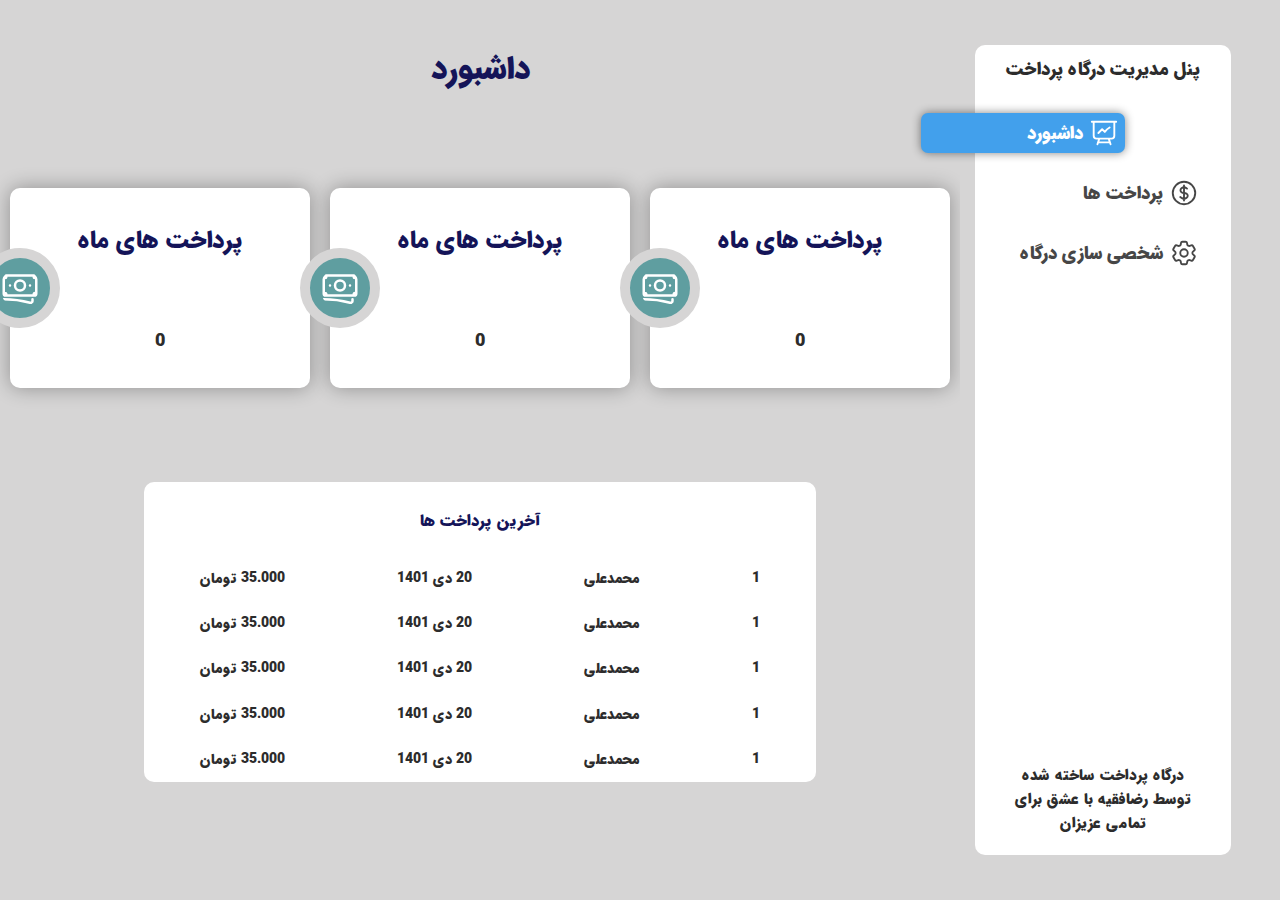
<file: admin/index.html>
<!DOCTYPE html>
<html lang="en">
<head>
  <meta charset="UTF-8">
  <meta http-equiv="X-UA-Compatible" content="IE=edge">
  <meta name="viewport" content="width=device-width, initial-scale=1.0">
  <title>داشبورد</title>
  <link rel="stylesheet" href="../src/styles/global.css">
  <link rel="stylesheet" href="../src/styles/admin.css">
</head>
<body>
    <div class="container flex-row">
      <div class="right-side-container flex-row center wrap" style="place-items: start; gap:20px; display: flex;">
        <span class="flex-row center">داشبورد</span>
        <div class="dashbord-box flex-col center" style="justify-content: space-around;">
          <span style="color:var(--text); font-size: 24px;">پرداخت های ماه</span>
          <span>0</span>
          <svg xmlns="http://www.w3.org/2000/svg" fill="none" viewBox="0 0 24 24" stroke-width="1.5" stroke="currentColor" class="w-6 h-6">
            <path stroke-linecap="round" stroke-linejoin="round" d="M2.25 18.75a60.07 60.07 0 0115.797 2.101c.727.198 1.453-.342 1.453-1.096V18.75M3.75 4.5v.75A.75.75 0 013 6h-.75m0 0v-.375c0-.621.504-1.125 1.125-1.125H20.25M2.25 6v9m18-10.5v.75c0 .414.336.75.75.75h.75m-1.5-1.5h.375c.621 0 1.125.504 1.125 1.125v9.75c0 .621-.504 1.125-1.125 1.125h-.375m1.5-1.5H21a.75.75 0 00-.75.75v.75m0 0H3.75m0 0h-.375a1.125 1.125 0 01-1.125-1.125V15m1.5 1.5v-.75A.75.75 0 003 15h-.75M15 10.5a3 3 0 11-6 0 3 3 0 016 0zm3 0h.008v.008H18V10.5zm-12 0h.008v.008H6V10.5z" />
          </svg> 
        </div>
        <div class="dashbord-box flex-col center" style="justify-content: space-around;">
          <span style="color:var(--text); font-size: 24px;">پرداخت های ماه</span>
          <span>0</span>
          <svg xmlns="http://www.w3.org/2000/svg" fill="none" viewBox="0 0 24 24" stroke-width="1.5" stroke="currentColor" class="w-6 h-6">
            <path stroke-linecap="round" stroke-linejoin="round" d="M2.25 18.75a60.07 60.07 0 0115.797 2.101c.727.198 1.453-.342 1.453-1.096V18.75M3.75 4.5v.75A.75.75 0 013 6h-.75m0 0v-.375c0-.621.504-1.125 1.125-1.125H20.25M2.25 6v9m18-10.5v.75c0 .414.336.75.75.75h.75m-1.5-1.5h.375c.621 0 1.125.504 1.125 1.125v9.75c0 .621-.504 1.125-1.125 1.125h-.375m1.5-1.5H21a.75.75 0 00-.75.75v.75m0 0H3.75m0 0h-.375a1.125 1.125 0 01-1.125-1.125V15m1.5 1.5v-.75A.75.75 0 003 15h-.75M15 10.5a3 3 0 11-6 0 3 3 0 016 0zm3 0h.008v.008H18V10.5zm-12 0h.008v.008H6V10.5z" />
          </svg> 
        </div>
        <div class="dashbord-box flex-col center" style="justify-content: space-around;">
          <span style="color:var(--text); font-size: 24px;">پرداخت های ماه</span>
          <span>0</span>
          <svg xmlns="http://www.w3.org/2000/svg" fill="none" viewBox="0 0 24 24" stroke-width="1.5" stroke="currentColor" class="w-6 h-6">
            <path stroke-linecap="round" stroke-linejoin="round" d="M2.25 18.75a60.07 60.07 0 0115.797 2.101c.727.198 1.453-.342 1.453-1.096V18.75M3.75 4.5v.75A.75.75 0 013 6h-.75m0 0v-.375c0-.621.504-1.125 1.125-1.125H20.25M2.25 6v9m18-10.5v.75c0 .414.336.75.75.75h.75m-1.5-1.5h.375c.621 0 1.125.504 1.125 1.125v9.75c0 .621-.504 1.125-1.125 1.125h-.375m1.5-1.5H21a.75.75 0 00-.75.75v.75m0 0H3.75m0 0h-.375a1.125 1.125 0 01-1.125-1.125V15m1.5 1.5v-.75A.75.75 0 003 15h-.75M15 10.5a3 3 0 11-6 0 3 3 0 016 0zm3 0h.008v.008H18V10.5zm-12 0h.008v.008H6V10.5z" />
          </svg> 
        </div>

        <div class="last-payment-container flex-col center" style="justify-content: space-around;">
          <span class = "flex-row center" style="font-size: 16px; margin-top: 5px;padding: 10px">آخرین پرداخت ها</span>
       
          <div class="last-peyment flex-row center" style="justify-content: space-around;">
            <span>1</span>
            <span>محمدعلی</span>
            <span>20 دی 1401</span>
            <span>35.000 تومان</span>
          </div>
           
          <div class="last-peyment flex-row center" style="justify-content: space-around;">
            <span>1</span>
            <span>محمدعلی</span>
            <span>20 دی 1401</span>
            <span>35.000 تومان</span>
          </div>
           
          <div class="last-peyment flex-row center" style="justify-content: space-around;">
            <span>1</span>
            <span>محمدعلی</span>
            <span>20 دی 1401</span>
            <span>35.000 تومان</span>
          </div>
           
          <div class="last-peyment flex-row center" style="justify-content: space-around;">
            <span>1</span>
            <span>محمدعلی</span>
            <span>20 دی 1401</span>
            <span>35.000 تومان</span>
          </div>
           
          <div class="last-peyment flex-row center" style="justify-content: space-around;">
            <span>1</span>
            <span>محمدعلی</span>
            <span>20 دی 1401</span>
            <span>35.000 تومان</span>
          </div>
        </div>
      </div>
      <div class="right-side-container flex-col center" style="place-items: start; place-items: center; gap:30px; display:none;">
        <span class="flex-row center">پرداخت ها</span>
        <div class="lastpayment-box flex-row center">
          <button>اطلاعات کامل</button>
          <span>13 اردیبهشت 1401</span>
          <span>رضافقیه</span>
          <span>25.000 تومان</span>
        </div>
        <div class="lastpayment-box flex-row center">
          <button>اطلاعات کامل</button>
          <span>13 اردیبهشت 1401</span>
          <span>رضافقیه</span>
          <span>25.000 تومان</span>
        </div>
        <div class="lastpayment-box flex-row center">
          <button>اطلاعات کامل</button>
          <span>13 اردیبهشت 1401</span>
          <span>رضافقیه</span>
          <span>25.000 تومان</span>
        </div>
        <div class="lastpayment-box flex-row center">
          <button>اطلاعات کامل</button>
          <span>13 اردیبهشت 1401</span>
          <span>رضافقیه</span>
          <span>25.000 تومان</span>
        </div>
        <div class="lastpayment-box flex-row center">
          <button>اطلاعات کامل</button>
          <span>13 اردیبهشت 1401</span>
          <span>رضافقیه</span>
          <span>25.000 تومان</span>
        </div>
        <div class="lastpayment-box flex-row center">
          <button>اطلاعات کامل</button>
          <span>13 اردیبهشت 1401</span>
          <span>رضافقیه</span>
          <span>25.000 تومان</span>
        </div>
        <div class="lastpayment-box flex-row center">
          <button>اطلاعات کامل</button>
          <span>13 اردیبهشت 1401</span>
          <span>رضافقیه</span>
          <span>25.000 تومان</span>
        </div>
        <div class="lastpayment-box flex-row center">
          <button>اطلاعات کامل</button>
          <span>13 اردیبهشت 1401</span>
          <span>رضافقیه</span>
          <span>25.000 تومان</span>
        </div>
        
      </div>
      <div class="right-side-container flex-col center" style="place-items: start; place-items: center; gap:30px; display:none;">
        <span class="flex-row center">شخصی سازی</span>
        <div class="input-boxed-container flex-row wrap">
          <input type="text" name="" id="" placeholder="نام درگاه یا مالک" style="--width: 45%;">
          <input type="text" name="" id="" placeholder="متن هدر درگاه" style="--width: 45%;">
          <div id="image-area" >
            <input type="file" name="" hidden id="bg-image">
            <label for="bg-image" class = "flex-row center">
              عکس پس زمینه
            </label>
          </div>
        </div>

      </div>
      <div class="left-side-bar flex-col center" style="justify-content: start;">
        <span style="margin-top:10px;">پنل مدیریت درگاه پرداخت </span>
        <nav class = "flex-col" style="gap:20px;">
          <button act>داشبورد
            <svg xmlns="http://www.w3.org/2000/svg" fill="none" viewBox="0 0 24 24" stroke-width="1.5" stroke="currentColor" class="w-6 h-6">
              <path stroke-linecap="round" stroke-linejoin="round" d="M3.75 3v11.25A2.25 2.25 0 006 16.5h2.25M3.75 3h-1.5m1.5 0h16.5m0 0h1.5m-1.5 0v11.25A2.25 2.25 0 0118 16.5h-2.25m-7.5 0h7.5m-7.5 0l-1 3m8.5-3l1 3m0 0l.5 1.5m-.5-1.5h-9.5m0 0l-.5 1.5m.75-9l3-3 2.148 2.148A12.061 12.061 0 0116.5 7.605" />
            </svg>            
          </button>
          <button>
              پرداخت ها            
            <svg xmlns="http://www.w3.org/2000/svg" fill="none" viewBox="0 0 24 24" stroke-width="1.5" stroke="currentColor" class="w-6 h-6">
              <path stroke-linecap="round" stroke-linejoin="round" d="M12 6v12m-3-2.818l.879.659c1.171.879 3.07.879 4.242 0 1.172-.879 1.172-2.303 0-3.182C13.536 12.219 12.768 12 12 12c-.725 0-1.45-.22-2.003-.659-1.106-.879-1.106-2.303 0-3.182s2.9-.879 4.006 0l.415.33M21 12a9 9 0 11-18 0 9 9 0 0118 0z" />
            </svg>
            
          </button>
          <button>
            شخصی سازی درگاه            
            <svg xmlns="http://www.w3.org/2000/svg" fill="none" viewBox="0 0 24 24" stroke-width="1.5" stroke="currentColor" class="w-6 h-6">
              <path stroke-linecap="round" stroke-linejoin="round" d="M9.594 3.94c.09-.542.56-.94 1.11-.94h2.593c.55 0 1.02.398 1.11.94l.213 1.281c.063.374.313.686.645.87.074.04.147.083.22.127.324.196.72.257 1.075.124l1.217-.456a1.125 1.125 0 011.37.49l1.296 2.247a1.125 1.125 0 01-.26 1.431l-1.003.827c-.293.24-.438.613-.431.992a6.759 6.759 0 010 .255c-.007.378.138.75.43.99l1.005.828c.424.35.534.954.26 1.43l-1.298 2.247a1.125 1.125 0 01-1.369.491l-1.217-.456c-.355-.133-.75-.072-1.076.124a6.57 6.57 0 01-.22.128c-.331.183-.581.495-.644.869l-.213 1.28c-.09.543-.56.941-1.11.941h-2.594c-.55 0-1.02-.398-1.11-.94l-.213-1.281c-.062-.374-.312-.686-.644-.87a6.52 6.52 0 01-.22-.127c-.325-.196-.72-.257-1.076-.124l-1.217.456a1.125 1.125 0 01-1.369-.49l-1.297-2.247a1.125 1.125 0 01.26-1.431l1.004-.827c.292-.24.437-.613.43-.992a6.932 6.932 0 010-.255c.007-.378-.138-.75-.43-.99l-1.004-.828a1.125 1.125 0 01-.26-1.43l1.297-2.247a1.125 1.125 0 011.37-.491l1.216.456c.356.133.751.072 1.076-.124.072-.044.146-.087.22-.128.332-.183.582-.495.644-.869l.214-1.281z" />
              <path stroke-linecap="round" stroke-linejoin="round" d="M15 12a3 3 0 11-6 0 3 3 0 016 0z" />
            </svg>   
          </button>
        </nav>

        <span style="position: absolute; bottom: 20px; font-size: 15px; width: 80%;text-align: center;">درگاه پرداخت ساخته شده توسط رضافقیه با عشق برای تمامی عزیزان </span>
      </div>

    </div>
</body>
</html>

<script src="apps.js"></script>
</file>
<file: src/styles/global.css>
:root{
  --text: rgb(20, 20, 88);
}

body{
  background-color: rgb(214, 213, 213);
}

.container{
  position: absolute;
  left: 0;
  top: 0;
  width: 100%;
  height: 100%;
}

.flex-row{
  display: flex;
  flex-direction: row;
}
.flex-col{
  display: flex;
  flex-direction:column;
}
.wrap{
  flex-wrap: wrap;
}
.center{
  justify-content: center;
  place-items: center;
}

h1, h2, h3, h4, h5, h6, p, a, span, label, button{
  direction: rtl;
  font-size: 18px;
  font-family: font;
  font-weight: 100;
  color:rgb(44, 44, 44);
}
.input-box{
  position: relative;
  width: 70%;
  padding: 25px 0px;
  margin-top: 20px;
}

.input-box label{
  position: absolute;
  right: 5px;
  top: -5px;
  font-weight: 0;
  font-size: 14px;
  color:rgb(14, 14, 46);
}
.input-box input, .input-box textarea{
  width: 100%;
  height: 35px;
  text-align: right;
  padding: 0px 35px;
  border: 1px solid rgba(0, 0, 0, 0.322);
  font-family: font;
  font-size: 15px;
  border-radius: 5px;
}

.input-box textarea{
  height: 150px;
  resize: none;
}

.input-box svg{
  width: 30px;
  position: absolute;
  left: 5px;
  color:rgb(58, 57, 57);
}
@font-face {
  font-family: font;
  src: url(../../files/font.ttf);
}
</file>
<file: src/styles/admin.css>
.left-side-bar{
  position: relative;
  left: 15px;
  border-radius: 10px;
  top: 5%;
  height: 90%;
  width: 20%;
  background-color: white;
}
.right-side-container{
  position: relative;
  width: 75%;
  height: 90%;
  top: 5%;
  overflow-y: scroll;
}
.right-side-container>span, .last-payment-container>span{
  width: 100%;
  font-size: 32px;
  font-weight: bolder;
  color: var(--text);
}
.dashbord-box{
  position: relative;
  width: 300px;
  height: 200px;
  background-color: white;
  border-radius: 10px;
  box-shadow: 0 0 20px rgba(0, 0, 0, 0.329);
}
.last-peyment{
  position: relative;
  width: 100%;
  direction: rtl;
  flex-direction: row;
}
.last-peyment span{
  font-size: 14px;
}
.dashbord-box svg{
  position: absolute;
  left: -30px;
  width: 40px;
  height: 40px;
  border-radius: 100%;border: 10px solid rgb(214, 213, 213);
  color:white;
  background-color: cadetblue;
  padding: 10px;
}

.last-payment-container{
  position: relative;
  width: 70%;
  height: 300px;
  background-color: white;
  border-radius: 10px;
}

.left-side-bar nav{
  width: 80%;
  margin-top: 30px;
}
.left-side-bar nav button{
  width: 100%;
  height: 40px;
  border-radius: 7px;
  border: none;
  background-color: transparent;
  display: flex;
  flex-direction: row-reverse;
  justify-content: start;
  place-items: center;
  font-family: font;
  font-weight: 100;
  gap: 6px;
  color:rgb(70, 70, 70);
  transition: 500ms;
}
.left-side-bar nav button[act]{
  transform: translateX(-80px);
  background-color: rgb(66, 160, 236);
  color:white;
  box-shadow: 0 0 10px rgba(0, 0, 0, 0.479);
}
.left-side-bar nav button svg{
  width: 30px;
}

.lastpayment-box{
  position: relative;
  width: 80%;
  background-color: white;
  height: 55px;
  border-radius: 8px;
  justify-content: space-around;
  box-shadow: 0 0 15px rgba(0, 0, 0, 0.384);
}
.lastpayment-box span{
  color:rgb(71, 71, 71);
}
.lastpayment-box button{
  color:white;
  border: none;
  border-radius: 6px;
  padding: 3px 20px;
  background-color: rgb(66, 160, 236);
}

.input-boxed-container{
  position: relative;
  width: 60%;
  height: max-content;
  gap: 5px;
}

.input-boxed-container>input{
  position: relative;
  width: var(--width);
  height: 40px;
  text-align: right;
  padding: 0px 10px;
  border-radius: 6px;
  font-family: font;
  font-weight: lighter;
  color:black;
  font-size: 14px;
  border: 1px solid rgba(0, 0, 0, 0.493);
}
#image-area
{
  position: relative;
  width: 40%;
  height: 200px;
  background-color: rgb(255, 255, 255);
  border: 1px solid rgba(0, 0, 0, 0.336);
  border-radius: 10px;
  /* margin-top: 10px; */
}
#image-area label{
  position: absolute;
  left: 0;
  top: 0;
  width: 100%;
  height: 100%;
}
</file>
